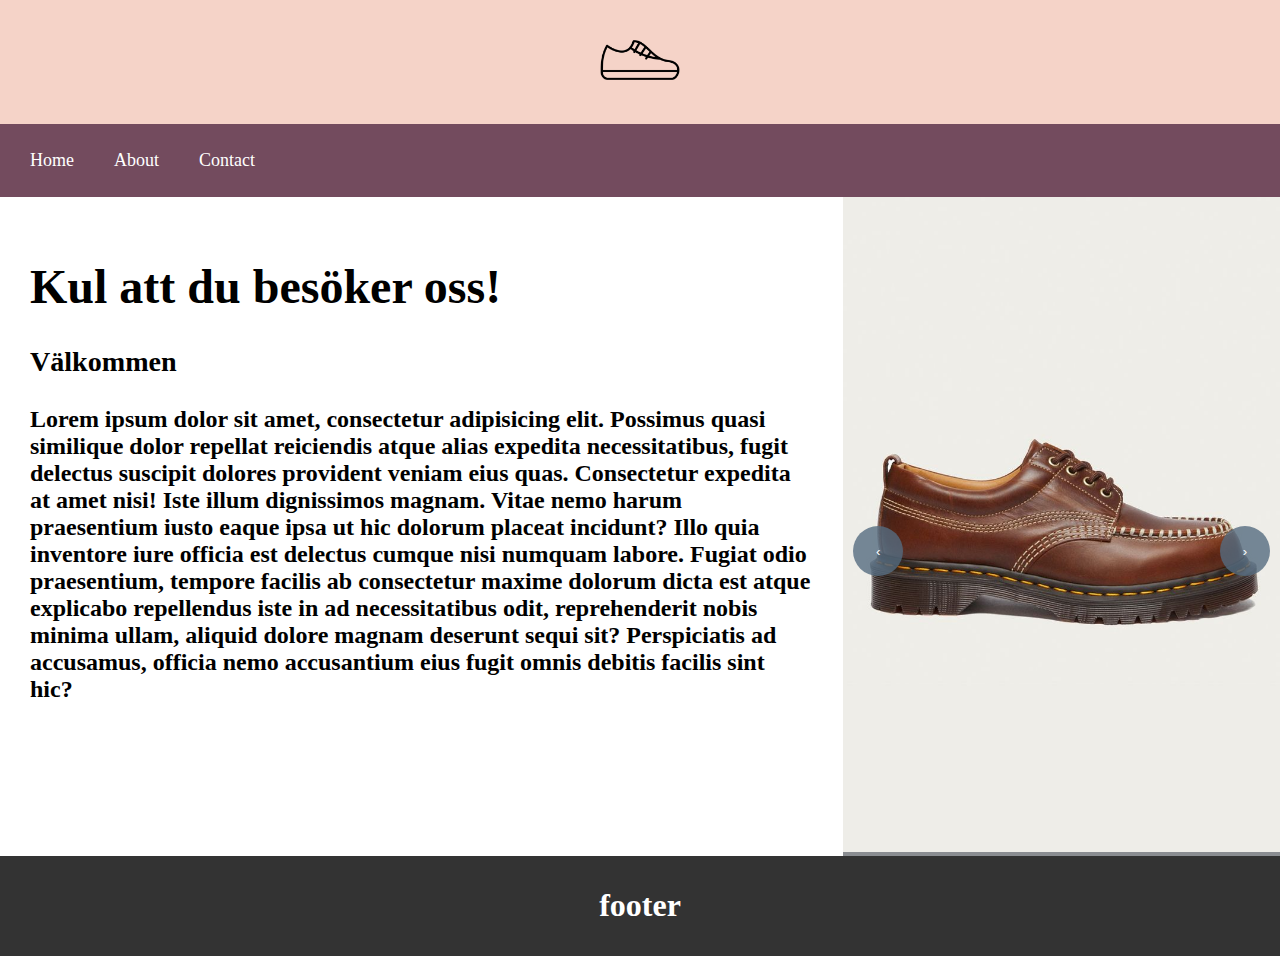
<file: About.html>
<!DOCTYPE html>
<html lang="en">
<head>
    <meta charset="UTF-8">
    <meta name="viewport" content="width=device-width, initial-scale=1.0">
    <title>Document</title>
    <link rel="stylesheet" href="About.css">
</head>
<body>

    
    <div class="grid-container">
        <header class="header">
            <a href="Hem.html"><img src="/Bilder/pngtree-shoes-line-icon-vector-png-image_6638056.png" alt="Logo" width="100px" height="auto"></a>  
        </header>
        <nav class="navbar">
            <ul class="ul-list">
                <li><a href="Hem.html">Home</a></li>
                <li><a href="About.html">About</a></li>
                <li><a href="#">Contact</a></li>
            </ul>
        </nav>
        <main class="main">
            <div class="main-text">
                <h1>Kul att du besöker oss!</h1>
                <h3>Välkommen</h3>
                <p>Lorem ipsum dolor sit amet, consectetur adipisicing elit. Possimus quasi similique dolor repellat reiciendis atque alias expedita necessitatibus, fugit delectus suscipit dolores provident veniam eius quas. Consectetur expedita at amet nisi! Iste illum dignissimos magnam. Vitae nemo harum praesentium iusto eaque ipsa ut hic dolorum placeat incidunt? Illo quia inventore iure officia est delectus cumque nisi numquam labore. Fugiat odio praesentium, tempore facilis ab consectetur maxime dolorum dicta est atque explicabo repellendus iste in ad necessitatibus odit, reprehenderit nobis minima ullam, aliquid dolore magnam deserunt sequi sit? Perspiciatis ad accusamus, officia nemo accusantium eius fugit omnis debitis facilis sint hic?</p>

            </div>
            
    
        </main>

        <sidebar class="sidebar">
            <div class="side-list">
                <div class="banner">
                    <div class="slider">
                        <img class="main-bilder"src="/Bilder/slider1.jpg" alt="">
                        <img class="main-bilder"src="/Bilder/slider2.jpg" alt="">
                        <img class="main-bilder"src="/Bilder/slider3.jpg" alt="">
                        <img class="main-bilder"src="/Bilder/slider4.jpg" alt="">
                        <img class="main-bilder"src="/Bilder/slider5.jpg" alt="">
                        <img class="main-bilder"src="/Bilder/slider6.jpg" alt="">
                        
                    </div>
                    <div class="arrows">
                        <button id="prev">&#8249;</button>
                        <button id="next">&#8250;</button>
                    </div>
                </div>
            </div>
        </sidebar>
        <footer class="footer">
            <h1>footer</h1>    
    
        </footer>
    </div>





    
</body>
<script src="app.js"></script>
</html>
</file>
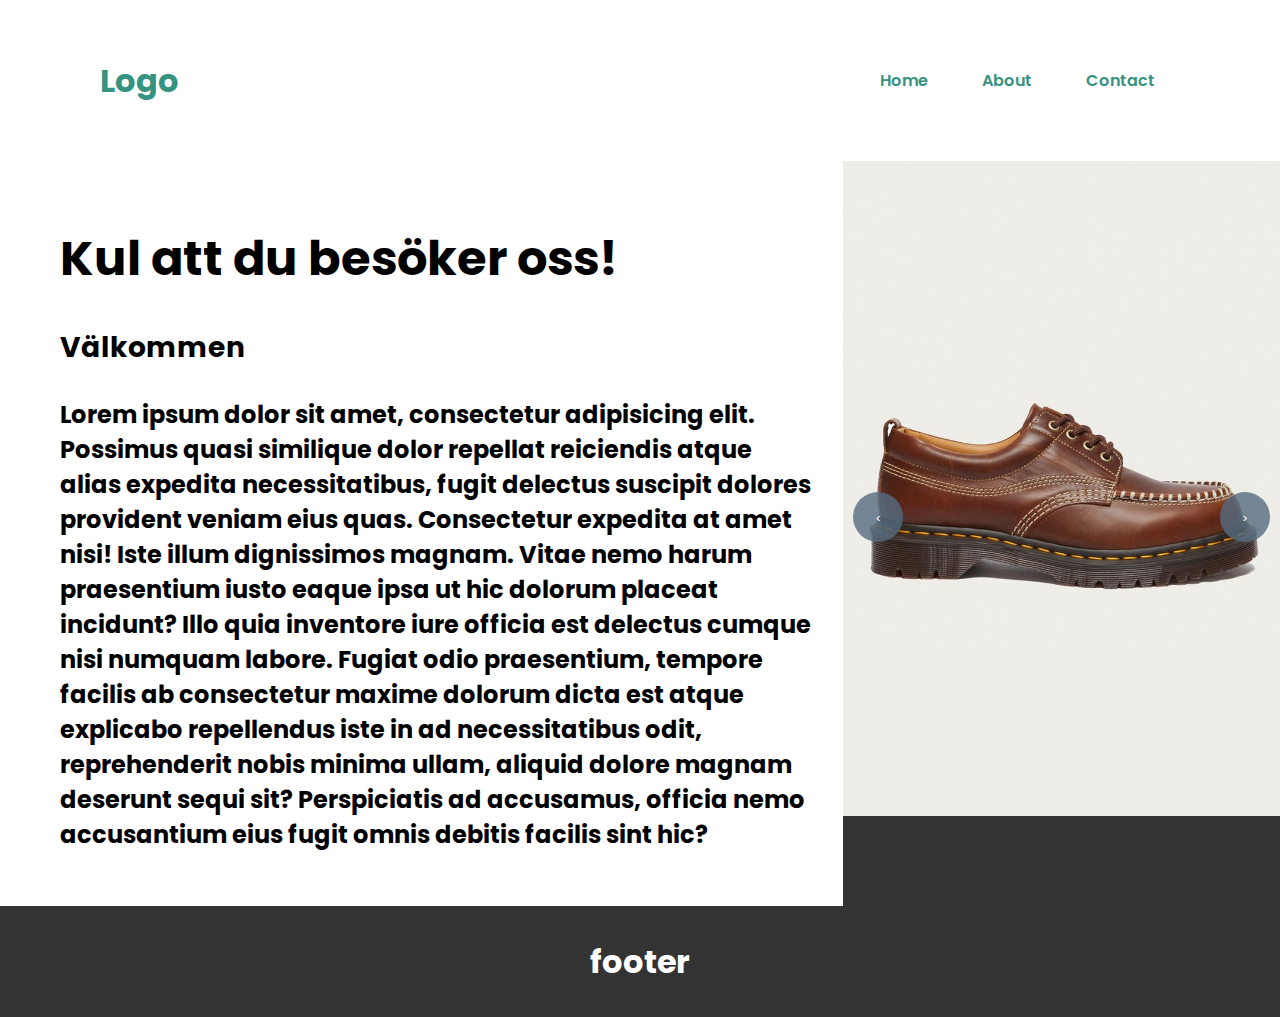
<file: about.html>
<!DOCTYPE html>
<html lang="en">
<head>
    <meta charset="UTF-8">
    <meta name="viewport" content="width=device-width, initial-scale=1.0">
    <title>Document</title>
    <link rel="stylesheet" href="about.css">
    <link href="https://fonts.googleapis.com/css2?family=Inter:ital,opsz,wght@0,14..32,100..900;1,14..32,100..900&family=Poppins:ital,wght@0,100;0,200;0,300;0,400;0,500;0,600;0,700;0,800;0,900;1,100;1,200;1,300;1,400;1,500;1,600;1,700;1,800;1,900&display=swap" rel="stylesheet">
</head>
<body>


    <div class="grid-container">

        
    <header class="header">
        <h2 class="logo">Logo</h2>
        <nav class="navigation">
            <a href="hem1.html">Home</a>
            <a href="about.html">About</a>
            <a href="contacts.html">Contact</a>
        </nav>  
    </header>

        <main class="main">
            <div class="main-text">
                <h1>Kul att du besöker oss!</h1>
                <h3>Välkommen</h3>
                <p>Lorem ipsum dolor sit amet, consectetur adipisicing elit. Possimus quasi similique dolor repellat reiciendis atque alias expedita necessitatibus, fugit delectus suscipit dolores provident veniam eius quas. Consectetur expedita at amet nisi! Iste illum dignissimos magnam. Vitae nemo harum praesentium iusto eaque ipsa ut hic dolorum placeat incidunt? Illo quia inventore iure officia est delectus cumque nisi numquam labore. Fugiat odio praesentium, tempore facilis ab consectetur maxime dolorum dicta est atque explicabo repellendus iste in ad necessitatibus odit, reprehenderit nobis minima ullam, aliquid dolore magnam deserunt sequi sit? Perspiciatis ad accusamus, officia nemo accusantium eius fugit omnis debitis facilis sint hic?</p>

            </div>
            
    
        </main>

        <sidebar class="sidebar">
            <div class="side-list">
                <div class="banner">
                    <div class="slider">
                        <img class="main-bilder"src="/Bilder/slider1.jpg" alt="">
                        <img class="main-bilder"src="/Bilder/slider2.jpg" alt="">
                        <img class="main-bilder"src="/Bilder/slider3.jpg" alt="">
                        <img class="main-bilder"src="/Bilder/slider4.jpg" alt="">
                        <img class="main-bilder"src="/Bilder/slider5.jpg" alt="">
                        <img class="main-bilder"src="/Bilder/slider6.jpg" alt="">
                        
                    </div>
                    <div class="arrows">
                        <button id="prev">&#8249;</button>
                        <button id="next">&#8250;</button>
                    </div>
                </div>
            </div>
        </sidebar>
        <footer class="footer">
            <h1>footer</h1>    
    
        </footer>
    </div>





    
</body>
<script src="scrpit.js"></script>
</html>
</file>
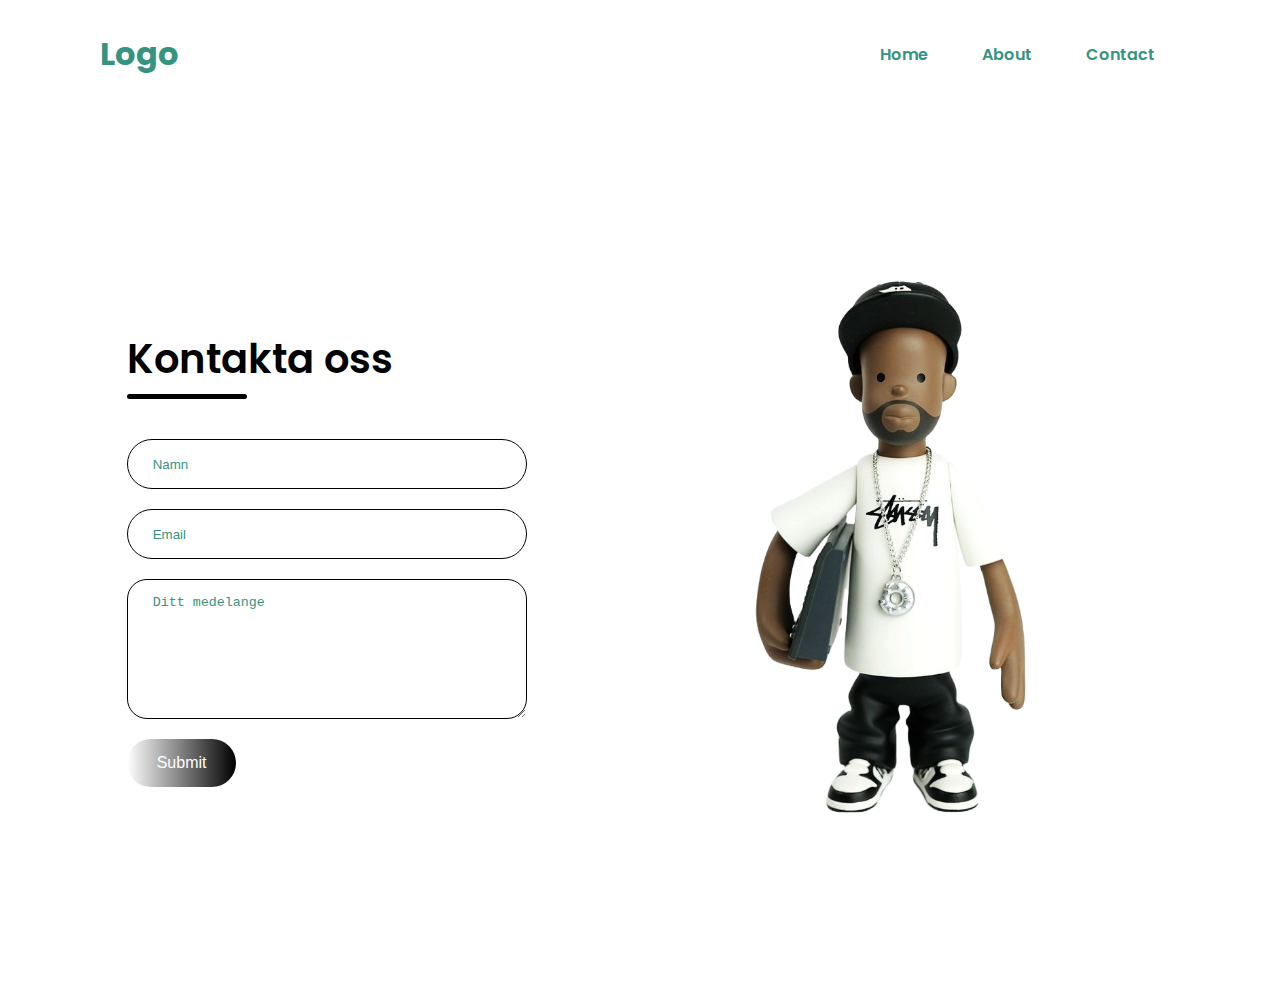
<file: contacts.html>
<!DOCTYPE html>
<html lang="en">
<head>
    <meta charset="UTF-8">
    <meta name="viewport" content="width=device-width, initial-scale=1.0">
    <title>Document</title>
    <link rel="stylesheet" href="contacts.css">
    <link href="https://fonts.googleapis.com/css2?family=Inter:ital,opsz,wght@0,14..32,100..900;1,14..32,100..900&family=Poppins:ital,wght@0,100;0,200;0,300;0,400;0,500;0,600;0,700;0,800;0,900;1,100;1,200;1,300;1,400;1,500;1,600;1,700;1,800;1,900&display=swap" rel="stylesheet">

</head>
<body>
    <header class="header">
        <h2 class="logo">Logo</h2>
        <nav class="navigation">
            <a href="hem1.html">Home</a>
            <a href="about.html">About</a>
            <a href="contacts.html">Contact</a>
        </nav>  
    </header>

    <div class="contact-container">
        <form action="" class="contact-left">
            <div class="contact-left-title">
                <h2>Kontakta oss</h2>
                <hr>
            </div>
            <input type="text" name="namn" placeholder="Namn" class="contact-input" required>
            <input type="email" name="email" placeholder="Email" class="contact-input" required>
            <textarea name="message" placeholder="Ditt medelange" class="contact-input" required></textarea>
            <button type="submit">Submit</button>
        </form>
        <div class="contact-right">
            <img src="/Bilder/file.jpg" alt="">
        </div>
    </div>


</body>
</html>
</file>
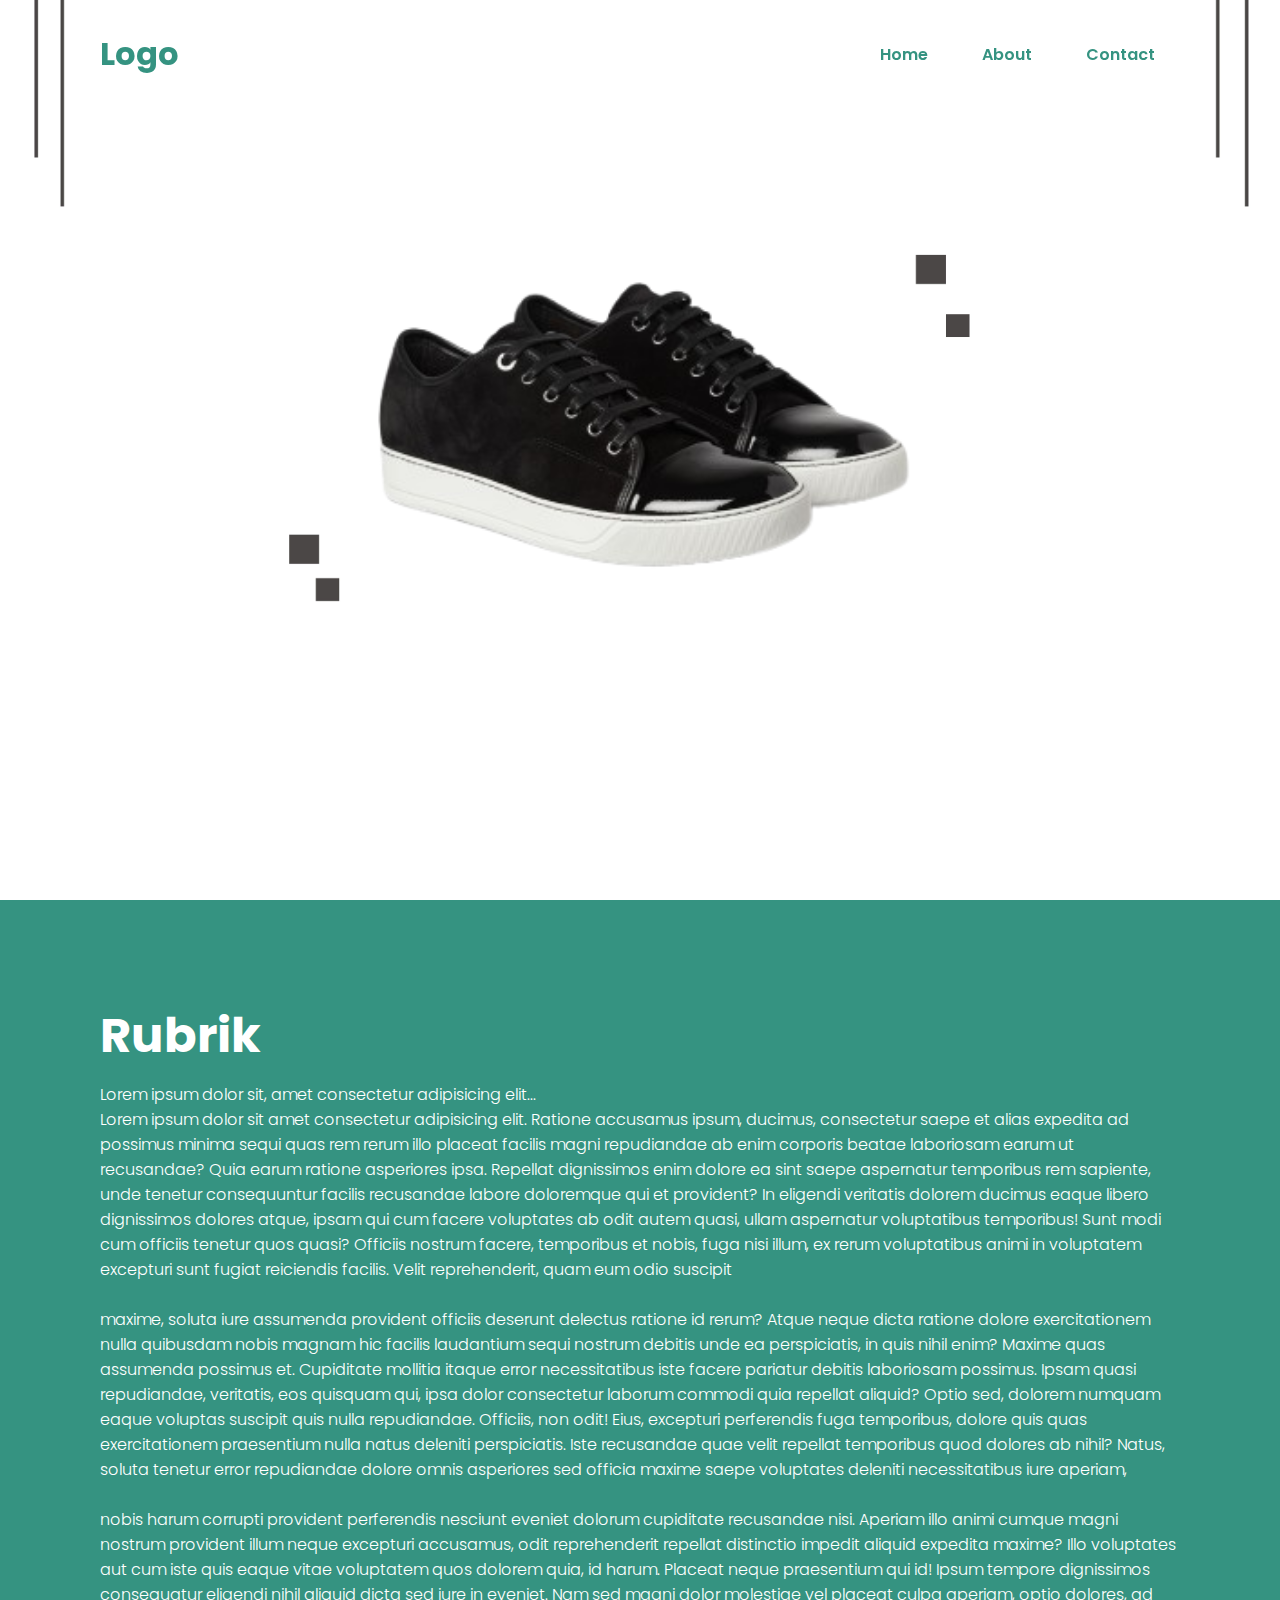
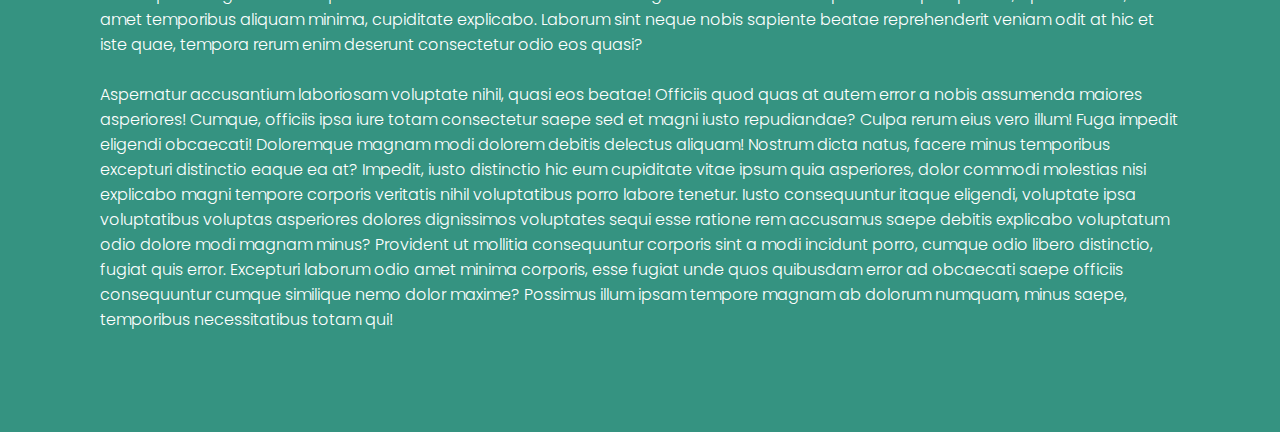
<file: hem1.html>
<!DOCTYPE html>
<html lang="en">
<head>
    <meta charset="UTF-8">
    <meta name="viewport" content="width=device-width, initial-scale=1.0">
    <title>Document</title>
    <link rel="stylesheet" href="hem.css">
    <link rel="preconnect" href="https://fonts.gstatic.com" crossorigin>
    <link href="https://fonts.googleapis.com/css2?family=Inter:ital,opsz,wght@0,14..32,100..900;1,14..32,100..900&family=Poppins:ital,wght@0,100;0,200;0,300;0,400;0,500;0,600;0,700;0,800;0,900;1,100;1,200;1,300;1,400;1,500;1,600;1,700;1,800;1,900&display=swap" rel="stylesheet">
</head>
<body>
    
    <header class="header">
        <h2 class="logo">Logo</h2>
        <nav class="navigation">
            <a href="#">Home</a>
            <a href="about.html">About</a>
            <a href="contacts.html">Contact</a>
        </nav>  
    </header>
    
    <section class="parallax">
        <img src="/Bilder/shoes sale (Banner (Landscape)).jpg" alt="background" id="bild1">
        <h2 id="text">SkoHögen</h2>
        <img src="/Bilder/shoes_sale__Banner__Landscape__-removebg-preview.png" alt="sko" id="bild2">
    </section>
    
    <section class="main">
        <h2>Rubrik</h2>
        <p>Lorem ipsum dolor sit, amet consectetur adipisicing elit...</p>
        <p>Lorem ipsum dolor sit amet consectetur adipisicing elit. Ratione accusamus ipsum, ducimus, consectetur saepe et alias expedita ad possimus minima sequi quas rem rerum illo placeat facilis magni repudiandae ab enim corporis beatae laboriosam earum ut recusandae? Quia earum ratione asperiores ipsa. Repellat dignissimos enim dolore ea sint saepe aspernatur temporibus rem sapiente, unde tenetur consequuntur facilis recusandae labore doloremque qui et provident? In eligendi veritatis dolorem ducimus eaque libero dignissimos dolores atque, ipsam qui cum facere voluptates ab odit autem quasi, ullam aspernatur voluptatibus temporibus! Sunt modi cum officiis tenetur quos quasi? Officiis nostrum facere, temporibus et nobis, fuga nisi illum, ex rerum voluptatibus animi in voluptatem excepturi sunt fugiat reiciendis facilis. Velit reprehenderit, quam eum odio suscipit <br><br> maxime, soluta iure assumenda provident officiis deserunt delectus ratione id rerum? Atque neque dicta ratione dolore exercitationem nulla quibusdam nobis magnam hic facilis laudantium sequi nostrum debitis unde ea perspiciatis, in quis nihil enim? Maxime quas assumenda possimus et. Cupiditate mollitia itaque error necessitatibus iste facere pariatur debitis laboriosam possimus. Ipsam quasi repudiandae, veritatis, eos quisquam qui, ipsa dolor consectetur laborum commodi quia repellat aliquid? Optio sed, dolorem numquam eaque voluptas suscipit quis nulla repudiandae. Officiis, non odit! Eius, excepturi perferendis fuga temporibus, dolore quis quas exercitationem praesentium nulla natus deleniti perspiciatis. Iste recusandae quae velit repellat temporibus quod dolores ab nihil? Natus, soluta tenetur error repudiandae dolore omnis asperiores sed officia maxime saepe voluptates deleniti necessitatibus iure aperiam,<br><br> nobis harum corrupti provident perferendis nesciunt eveniet dolorum cupiditate recusandae nisi. Aperiam illo animi cumque magni nostrum provident illum neque excepturi accusamus, odit reprehenderit repellat distinctio impedit aliquid expedita maxime? Illo voluptates aut cum iste quis eaque vitae voluptatem quos dolorem quia, id harum. Placeat neque praesentium qui id! Ipsum tempore dignissimos consequatur eligendi nihil aliquid dicta sed iure in eveniet. Nam sed magni dolor molestiae vel placeat culpa aperiam, optio dolores, ad amet temporibus aliquam minima, cupiditate explicabo. Laborum sint neque nobis sapiente beatae reprehenderit veniam odit at hic et iste quae, tempora rerum enim deserunt consectetur odio eos quasi?<br><br> Aspernatur accusantium laboriosam voluptate nihil, quasi eos beatae! Officiis quod quas at autem error a nobis assumenda maiores asperiores! Cumque, officiis ipsa iure totam consectetur saepe sed et magni iusto repudiandae? Culpa rerum eius vero illum! Fuga impedit eligendi obcaecati! Doloremque magnam modi dolorem debitis delectus aliquam! Nostrum dicta natus, facere minus temporibus excepturi distinctio eaque ea at? Impedit, iusto distinctio hic eum cupiditate vitae ipsum quia asperiores, dolor commodi molestias nisi explicabo magni tempore corporis veritatis nihil voluptatibus porro labore tenetur. Iusto consequuntur itaque eligendi, voluptate ipsa voluptatibus voluptas asperiores dolores dignissimos voluptates sequi esse ratione rem accusamus saepe debitis explicabo voluptatum odio dolore modi magnam minus? Provident ut mollitia consequuntur corporis sint a modi incidunt porro, cumque odio libero distinctio, fugiat quis error. Excepturi laborum odio amet minima corporis, esse fugiat unde quos quibusdam error ad obcaecati saepe officiis consequuntur cumque similique nemo dolor maxime? Possimus illum ipsam tempore magnam ab dolorum numquam, minus saepe, temporibus necessitatibus totam qui!</p>
    </section>
    <script src="scrpit.js"></script>

</body>
</html>
</file>
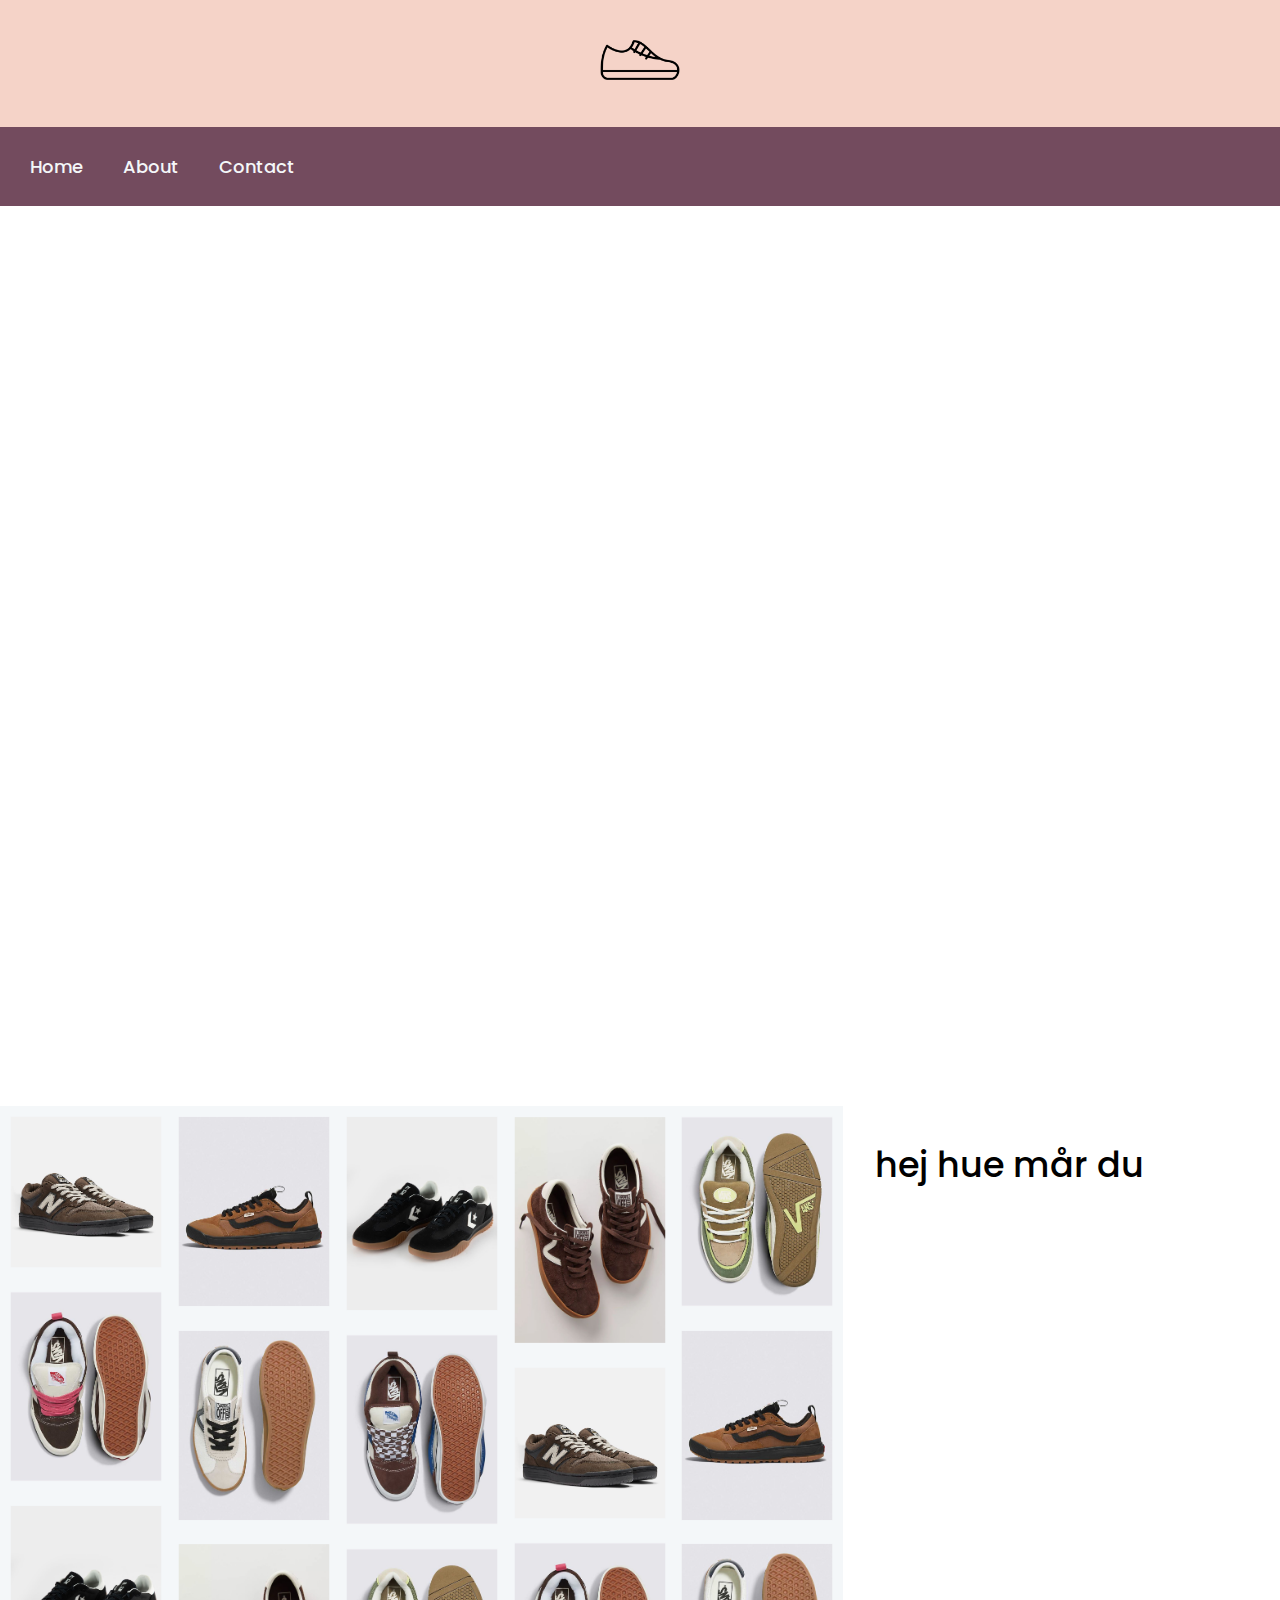
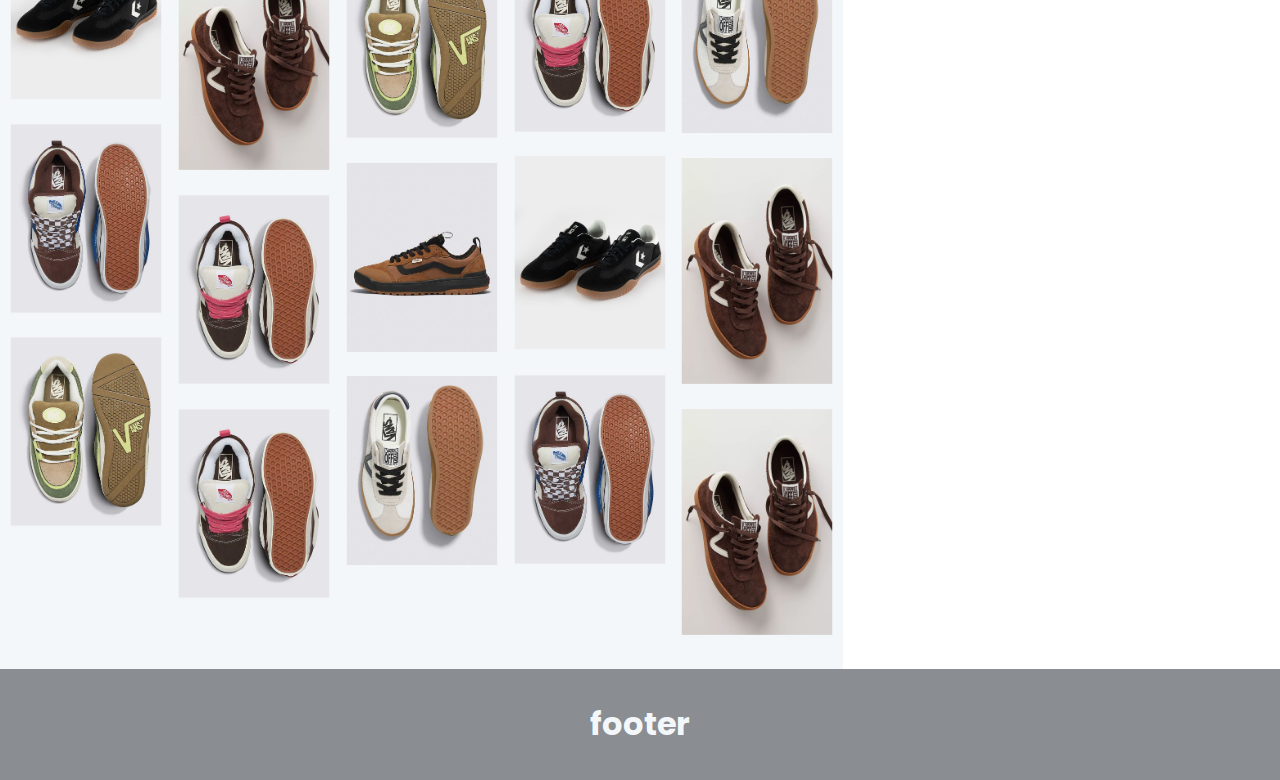
<file: backup/Hem.html>
<!DOCTYPE html>
<html lang="en">
<head>
    <meta charset="UTF-8">
    <meta name="viewport" content="width=device-width, initial-scale=1.0">
    <title>Document</title>
    <link rel="stylesheet" href="Hem.css">
    <link rel="preconnect" href="https://fonts.googleapis.com">
<link rel="preconnect" href="https://fonts.gstatic.com" crossorigin>
<link href="https://fonts.googleapis.com/css2?family=Inter:ital,opsz,wght@0,14..32,100..900;1,14..32,100..900&family=Poppins:ital,wght@0,100;0,200;0,300;0,400;0,500;0,600;0,700;0,800;0,900;1,100;1,200;1,300;1,400;1,500;1,600;1,700;1,800;1,900&display=swap" rel="stylesheet">
</head>
<body>
<div class="grid-container">
    <header class="header">
        <a href="Hem.html"><img src="/Bilder/pngtree-shoes-line-icon-vector-png-image_6638056.png" alt="Logo" width="100px" height="auto"></a>  
    </header>
        <nav class="navbar">
        <ul class="ul-list">
            <li><a href="Hem.html">Home</a></li>
            <li><a href="About.html">About</a></li>
            <li><a href="#">Contact</a></li>
        </ul>
        </nav>
        <div class="wrapper">
            <header>
                <img src="/Bilder/shoes sale (Banner (Landscape)).jpg" alt="background" class="banner-back">
                <img src="/Bilder/shoes_sale__Banner__Landscape__-removebg-preview.png" alt="front" class="banner-front">
                <h1 class="title">Välkommen</h1>
            </header>
        </div>

<main class="main">
        <div class="main-list">
            <img class="main-bilder"src="/Bilder/cf6ce1c4e5a5bab1f03d9f1690d8da44.jpg" alt="">
            <img class="main-bilder"src="/Bilder/cfdddf0ea0416a19da97248a615480ad.jpg" alt="">
            <img class="main-bilder"src="/Bilder/d1e694c884bcc49bc86c605ad98ac290.jpg" alt="">
            <img class="main-bilder"src="/Bilder/6d921106b2c9542851d6b0d18cb0314d.jpg" alt="">
            <img class="main-bilder"src="/Bilder/7afa5a7f772960d22f638cbcdd1d1f3d.jpg" alt="">
            <img class="main-bilder"src="/Bilder/885210bb989b6a86b459baa1abdbee50.jpg" alt="">
            <img class="main-bilder"src="/Bilder/91fa8e2654c216e14e30b790d435b246.jpg" alt="">
            <img class="main-bilder"src="/Bilder/bc77a8e8b1374540982b5353d6512176.jpg" alt="">
            <img class="main-bilder"src="/Bilder/cfdddf0ea0416a19da97248a615480ad.jpg" alt="">
            <img class="main-bilder"src="/Bilder/cfdddf0ea0416a19da97248a615480ad.jpg" alt="">
            <img class="main-bilder"src="/Bilder/d1e694c884bcc49bc86c605ad98ac290.jpg" alt="">
            <img class="main-bilder"src="/Bilder/6d921106b2c9542851d6b0d18cb0314d.jpg" alt="">
            <img class="main-bilder"src="/Bilder/7afa5a7f772960d22f638cbcdd1d1f3d.jpg" alt="">
            <img class="main-bilder"src="/Bilder/885210bb989b6a86b459baa1abdbee50.jpg" alt="">
            <img class="main-bilder"src="/Bilder/91fa8e2654c216e14e30b790d435b246.jpg" alt="">
            <img class="main-bilder"src="/Bilder/bc77a8e8b1374540982b5353d6512176.jpg" alt="">
            <img class="main-bilder"src="/Bilder/cf6ce1c4e5a5bab1f03d9f1690d8da44.jpg" alt="">
            <img class="main-bilder"src="/Bilder/cfdddf0ea0416a19da97248a615480ad.jpg" alt="">
            <img class="main-bilder"src="/Bilder/d1e694c884bcc49bc86c605ad98ac290.jpg" alt="">
            <img class="main-bilder"src="/Bilder/6d921106b2c9542851d6b0d18cb0314d.jpg" alt="">
            <img class="main-bilder"src="/Bilder/7afa5a7f772960d22f638cbcdd1d1f3d.jpg" alt="">
            <img class="main-bilder"src="/Bilder/885210bb989b6a86b459baa1abdbee50.jpg" alt="">
            <img class="main-bilder"src="/Bilder/91fa8e2654c216e14e30b790d435b246.jpg" alt="">
           <img class="main-bilder"src="/Bilder/bc77a8e8b1374540982b5353d6512176.jpg" alt="">
           <img class="main-bilder"src="/Bilder/bc77a8e8b1374540982b5353d6512176.jpg" alt="">
        </div>
    </main>

    <sidebar class="sidebar">
        <div class="sidebar-text">
        hej hue mår du


        </div>

    </sidebar>


    <footer class="footer">
        <h1>footer</h1>    

    </footer>
</div>
</body>
<script src="app.js"></script>
</html>
</file>
<file: About.css>
body{
    height: 100vh;
    width: auto;
    margin: 0;
    padding: 0;
}

:root{
    --primary-color: #734B5E;
    --secondary-color: #F5D3C8;
    --third-color: #8A8D91;
    --text-color: #000;
    --background-color: #fff;
}


.grid-container{
    grid-template-areas: 
    " header header header header header"
    "navbar navbar navbar navbar navbar"
    "main main main sidebar sidebar"
    "footer footer footer footer footer"
    ;
    grid-template-columns:30px 1fr 1fr 1fr 30px;
    grid-template-rows: 1fr 1fr 6fr 1fr ;
    display: grid;
    height: 100vh;
   
}


.navbar {    
    grid-area: navbar;
    background-color: var(--primary-color);
    color: white;
    padding: 10px;
    text-align: center;
    align-items: center;
    display: flex;
}

.ul-list{
    display: flex;
    justify-content: flex-start;
    margin-left: -30px;
    text-align: center;
    list-style-type: none;
}

.ul-list li{
    text-align: left;
}

.ul-list a{
    text-decoration: none;
    color: #fff;
    padding: 10px;
    text-align: center;
    font-size: 18px;
    font-weight: 500;
    margin-right: 20px;
    position: relative;
}

.ul-list a::before{
    content:'';
    position: absolute;
    top: 100%;
    left: 0;
    width: 0;
    height: 2px;
    background: #fff;
    transition: .3s;
}

.ul-list a:hover::before{
    width: 100%;
}

.header {
    grid-area: header;
    background-color: var(--secondary-color);
    color: white;
    padding: 10px;
    text-align: center;
}



.main { 
    grid-area: main;
    color: black;
    padding: 10px;
    text-align: center;
}

.main-text {
    font-size: 24px;
    font-weight: bold;
    text-align: left;
    padding: 20px
    
    
}



.sidebar {
    grid-area: sidebar;
    background-color: var(--third-color);
    color: white;
}



.banner {
    position: relative;
    width: 100%;
    height: 100%;
    overflow: hidden;
}

.slider {
    width: 100%;
    height: 100%;
}

.slider img {
    width: 100%;
    height: 100%;
    object-fit: cover;
    align-items: center;
}

.arrows {
    position: absolute;    
    top: 50%;
    left:0;
    right: 0;
    display: flex;
    justify-content: space-between;
    align-items:center;
    pointer-events: none;
}

.arrows button {
    pointer-events: auto;
    background-color: rgba(85, 107, 127, 0.8);
    color: var(--background-color);
    border: none;
    border-radius: 50%;
    width: 50px;
    height: 50px;
    cursor: pointer;
    transition: background-color 0.3s ease, transform 0.3s ease;
}

.arrows button:hover {
    background-color: rgba(85, 107, 127, 1);
    transform: scale(1.1);
}

.arrows #prev {
    margin-left: 10px;
}

.arrows #next {
    margin-right: 10px;
}

.slider img:not(img:first-child) {
    display: none;
}




.footer {
    grid-area: footer;
    background-color: #333;
    color: white;
    padding: 10px;
    text-align: center;
 }
</file>
<file: about.css>
:root {
    --color-white: #fff;
    --color-black: #000;
    --color-gray-dark: #333;
    --color-primary: #359381;
    --color-secondary: rgba(85, 107, 127, 0.8);
    --color-secondary-hover: rgba(85, 107, 127, 1);
    --color-text-dark: #000;
    --color-text-light: #fff;
    --color-background: var(--color-white);
}

body {
    height: 100vh;
    width: auto;
    margin: 0;
    padding: 0;
    font-family: poppins;
    background: var(--color-background);
}

.header {
    width: 100%;
    padding: 30px 100px;
    box-sizing: border-box;
    display: flex;
    grid-area: header;
    justify-content: space-between;
    align-items: center;
    z-index: 100;
}

.logo {
    font-size: 2em;
    color: var(--color-primary);
    pointer-events: none;
}

.navigation a {
    text-decoration: none;
    color: var(--color-primary);
    padding: 6px 15px;
    border-radius: 20px;
    margin: 0 10px;
    font-weight: 600;
}

.navigation a:hover, .navigation a.aktiv {
    background: var(--color-primary);
    color: var(--color-text-light);
}

.grid-container {
    display: grid;
    grid-template-columns: 30px 1fr 1fr 1fr 30px;
    grid-template-rows: 1fr 1fr 6fr 1fr;
    grid-template-areas: 
        "header header header header header"
        "main main main sidebar sidebar"
        "footer footer footer footer footer";

    height: 100vh;
}

@media (min-width: 768px) {
    .grid-container {
        grid-template-columns: 30px 1fr 1fr 1fr 30px;
        grid-template-rows: auto 1fr auto;
        grid-template-areas: 
            "header header header header header"
            ". main main sidebar sidebar"
            "footer footer footer footer footer";
    }
}

.main {
    grid-area: main;
    color: var(--color-text-dark);
    padding: 10px;
    text-align: center;
}

.main-text {
    font-size: 24px;
    font-weight: bold;
    text-align: left;
    padding: 20px;
}

.sidebar {
    grid-area: sidebar;
    background-color: var(--color-gray-dark);
    color: var(--color-text-light);
}

.banner {
    position: relative;
    width: 100%;
    height: 100%;
    overflow: hidden;
}

.slider {
    width: 100%;
    height: 100%;
}

.slider img {
    width: 100%;
    height: 100%;
    object-fit: cover;
    align-items: center;
}

.arrows {
    position: absolute;
    top: 50%;
    left: 0;
    right: 0;
    display: flex;
    justify-content: space-between;
    align-items: center;
    pointer-events: none;
}

.arrows button {
    pointer-events: auto;
    background-color: var(--color-secondary);
    color: var(--color-background);
    border: none;
    border-radius: 50%;
    width: 50px;
    height: 50px;
    cursor: pointer;
    transition: background-color 0.3s ease, transform 0.3s ease;
}

.arrows button:hover {
    background-color: var(--color-secondary-hover);
    transform: scale(1.1);
}

.arrows #prev {
    margin-left: 10px;
}

.arrows #next {
    margin-right: 10px;
}

.slider img:not(img:first-child) {
    display: none;
}

.footer {
    grid-area: footer;
    background-color: var(--color-gray-dark);
    color: var(--color-text-light);
    padding: 10px;
    text-align: center;
}

@media (max-width: 768px) {
    .header {
        flex-direction: column;
        padding: 10px;
        text-align: center;
    }

    .main-text {
        font-size: 20px;
    }

    .sidebar {
        padding: 10px;
    }

    .arrows button {
        width: 40px;
        height: 40px;
    }
}
</file>
<file: contacts.css>
:root {
    --color-white: #fff;
    --color-black: #000;
    --color-gray-dark: #333;
    --color-primary: #359381;
    --color-red: #ff0000;
    --color-text-dark: #000;
    --color-text-light: #fff;
    --color-placeholder: #359381;
}

* {
    padding: 0;
    margin: 0;
    box-sizing: border-box;
}

body {
    font-family: poppins;
    background: var(--color-white);
}

.header {
    width: 100%;
    padding: 30px 100px;
    box-sizing: border-box;
    display: flex;
    grid-area: header;
    justify-content: space-between;
    align-items: center;
    z-index: 100;
}

.logo {
    font-size: 2em;
    color: var(--color-primary);
    pointer-events: none;
}

.navigation a {
    text-decoration: none;
    color: var(--color-primary);
    padding: 6px 15px;
    border-radius: 20px;
    margin: 0 10px;
    font-weight: 600;
}

.navigation a:hover, .navigation a.aktiv {
    background: var(--color-primary);
    color: var(--color-text-light);
}

.contact-container {
    height: 100vh;
    display: flex;
    align-items: center;
    justify-content: space-evenly;
}

.contact-left {
    display: flex;
    flex-direction: column;
    align-items: start;
    gap: 20px;
}

.contact-left-title h2 {
    font-weight: 600;
    color: var(--color-text-dark);
    font-size: 40px;
    margin-bottom: 5px;
}

.contact-left-title hr {
    border: none;
    width: 120px;
    height: 5px;
    background-color: var(--color-text-dark);
    border-radius: 10px;
    margin-bottom: 20px;
}

.contact-input {
    width: 400px;
    height: 50px;
    border: 1px solid var(--color-text-dark);
    outline: none;
    padding-left: 25px;
    font-weight: 400;
    color: var(--color-text-dark);
    border-radius: 50px;
}

.contact-left textarea {
    height: 140px;
    padding-top: 15px;
    border-radius: 20px;
}

.contact-input:focus {
    border: 2px solid var(--color-red);
}

.contact-input::placeholder {
    color: var(--color-placeholder);
}

.contact-left button {
    display: flex;
    align-items: center;
    padding: 15px 30px;
    font-size: 16px;
    color: var(--color-text-light);
    gap: 10px;
    border: none;
    border-radius: 50px;
    background: linear-gradient(270deg, var(--color-black), var(--color-white));
    cursor: pointer;
}

.contact-left button:hover {
    background: linear-gradient(270deg, var(--color-red), var(--color-red));
}

.contact-right img {
    width: 500px;
}

@media (max-width: 768px) {
    .header {
        flex-direction: column;
        padding: 10px;
        text-align: center;
    }

    .contact-container {
        flex-direction: column;
        gap: 30px;
    }

    .contact-left {
        align-items: center;
        text-align: center;
    }

    .contact-right img {
        max-width: 90%;
    }
}
</file>
<file: hem.css>
:root {
    --color-white: #fff;
    --color-black: #000;
    --color-gray-dark: #333;
    --color-gray-shadow: rgba(0, 0, 0, 0.2);
    --color-primary: #359381;
    --color-text-light: #fff;
    --color-text-dark: #333;
}

* {
    margin: 0;
    padding: 0;
    box-sizing: border-box;
    font-family: poppins;
}

body {
    background: var(--color-white);
    max-height: 100vh;
    overflow-x: hidden;
    position: relative;
}

header {
    position: absolute;
    top: 0;
    left: 0;
    width: 100%;
    padding: 30px 100px;
    display: flex;
    justify-content: space-between;
    align-items: center;
    z-index: 100;
}

.logo {
    font-size: 2em;
    color: var(--color-primary);
    pointer-events: none;
}

.navigation a {
    text-decoration: none;
    color: var(--color-primary);
    padding: 6px 15px;
    border-radius: 20px;
    margin: 0 10px;
    font-weight: 600;
}

.navigation a:hover, .navigation a.aktiv {
    background: var(--color-primary);
    color: var(--color-text-light);
}

.parallax {
    position: relative;
    display: flex;
    justify-content: center;
    align-items: center;
    min-height: 100vh;
    overflow: hidden;
}

#text {
    position: absolute;
    font-size: 5em;
    color: var(--color-gray-dark);
    text-shadow: 2px 2px 4px var(--color-gray-shadow);
    will-change: margin-top;
}

.parallax img {
    position: absolute;
    top: 0;
    left: 0;
    width: 100%;
    pointer-events: none;
    will-change: top, left;
}

.main {
    position: relative;
    background: var(--color-primary);
    padding: 100px;
}

.main h2 {
    font-size: 3em;
    color: var(--color-text-light);
    margin-bottom: 10px;
}

.main p {
    font-size: 1em;
    color: var(--color-text-light);
    font-weight: 300;
}

/* Responsiv design */
@media (max-width: 768px) {

    .header {
        flex-direction: column;
        padding: 10px;
        text-align: center;
    }

    .parallax {
        height: 60vh;
    }

    #text {
        font-size: 2.5em;
    }

    .main {
        padding: 50px 20px;
    }

    .main h2 {
        font-size: 2em;
    }

    .main p {
        font-size: 0.9em;
    }
}
</file>
<file: backup/Hem.css>
body {
    width: auto;
    margin: 0;
    padding: 0;
    font-family: poppins;
}

:root {
    --primary-color: #734B5E;
    --secondary-color: #F5D3C8;
    --third-color: #8A8D91;
    --text-color: #2C3E50;
    --background-color: #F4F7F9;
}

.grid-container {
    grid-template-areas: 
        "header header header header header"
        "navbar navbar navbar navbar navbar"
        "banner banner banner banner banner"
        "main main main sidebar sidebar"
        "footer footer footer footer footer";
    grid-template-columns: 30px 1fr 1fr 1fr 30px;
    grid-template-rows: 1fr 1fr 6fr 1fr;
    display: grid;
    height: 100vh;
}

.navbar {    
    grid-area: navbar;
    background-color: var(--primary-color);
    color: white;
    padding: 10px;
    text-align: center;
    align-items: center;
    display: flex;
}

.ul-list {
    display: flex;
    justify-content: flex-start;
    margin-left: -30px;
    text-align: center;
    list-style-type: none;
}

.ul-list li {
    text-align: left;
}

.ul-list a {
    text-decoration: none;
    color: var(--background-color);
    padding: 10px;
    text-align: center;
    font-size: 18px;
    font-weight: 500;
    margin-right: 20px;
    position: relative;
}

.ul-list a::before {
    content: '';
    position: absolute;
    top: 100%;
    left: 0;
    width: 0;
    height: 2px;
    background: var(--background-color);
    transition: 0.3s;
}

.ul-list a:hover::before {
    width: 100%;
}

.header {
    grid-area: header;
    background-color: var(--secondary-color);
    color: var(--text-color);
    padding: 10px;
    text-align: center;
}


.title {
    font-size: 24px;
    font-weight: 600;
    text-shadow: 0 0 5px;
}


.wrapper {
    height: 100vh;
    overflow-y: auto;
}

.main {
    grid-area: main;
    background-color: var(--background-color);
    color: var(--text-color);
    padding: 10px;
    text-align: center;
    position: relative;
}


.main-bilder {
    width: 100%;
    transform: scale(0.99);
    transition: .3s;
    margin-bottom: 1em;
    animation: appear 5s linear;
    animation-timeline: view();
    animation-range: entry 0   ;

 }
 @keyframes appear {
    from {
        opacity: 0;
        scale: 0.5;
    }
    to {
        opacity: 1;
        scale: 1;
    }
 }


.main-bilder:hover{
    transform: scale(1.01);
    
}

 .main-list {
    columns: 150px;

 }

.sidebar {
    display: grid;
    grid-area: sidebar;
    margin: 1em;
    padding: 1em;
}    

.sidebar-text {
    text-align: left;
    font-size: 35px;
    font-weight: 500;
}


.footer {
    grid-area: footer;
    background-color: var(--third-color);
    color: var(--background-color);
    padding: 10px;
    text-align: center;
}
</file>
